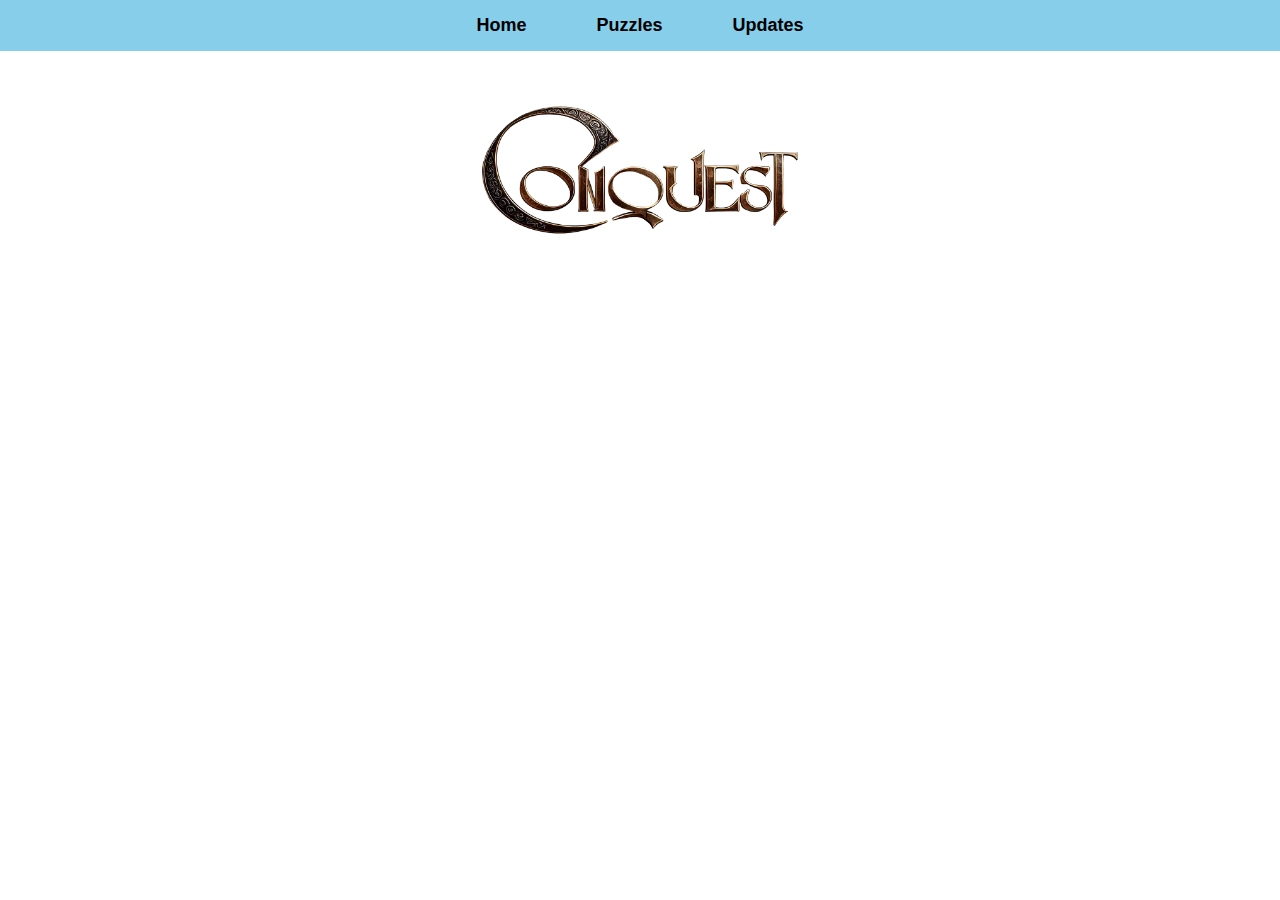
<file: index.html>
<!DOCTYPE html>
<html lang="en">
<head>
    <meta charset="UTF-8">
    <meta name="viewport" content="width=device-width, initial-scale=1.0">
    <title>Conquest 2025</title>
    <link rel="stylesheet" href="styles/navigation.css">
    <link rel="stylesheet" href="styles/homepage.css">
</head>
<body>

    <div id="navbar-container"></div> <!-- Navbar will be injected here -->
	<div class="ConquestLogo">
		<img src="images/ConquestLogo.png" id="conquestlogo">
	</div>

    <script src="scripts/navbar.js"></script>
</body>
</html>
</file>
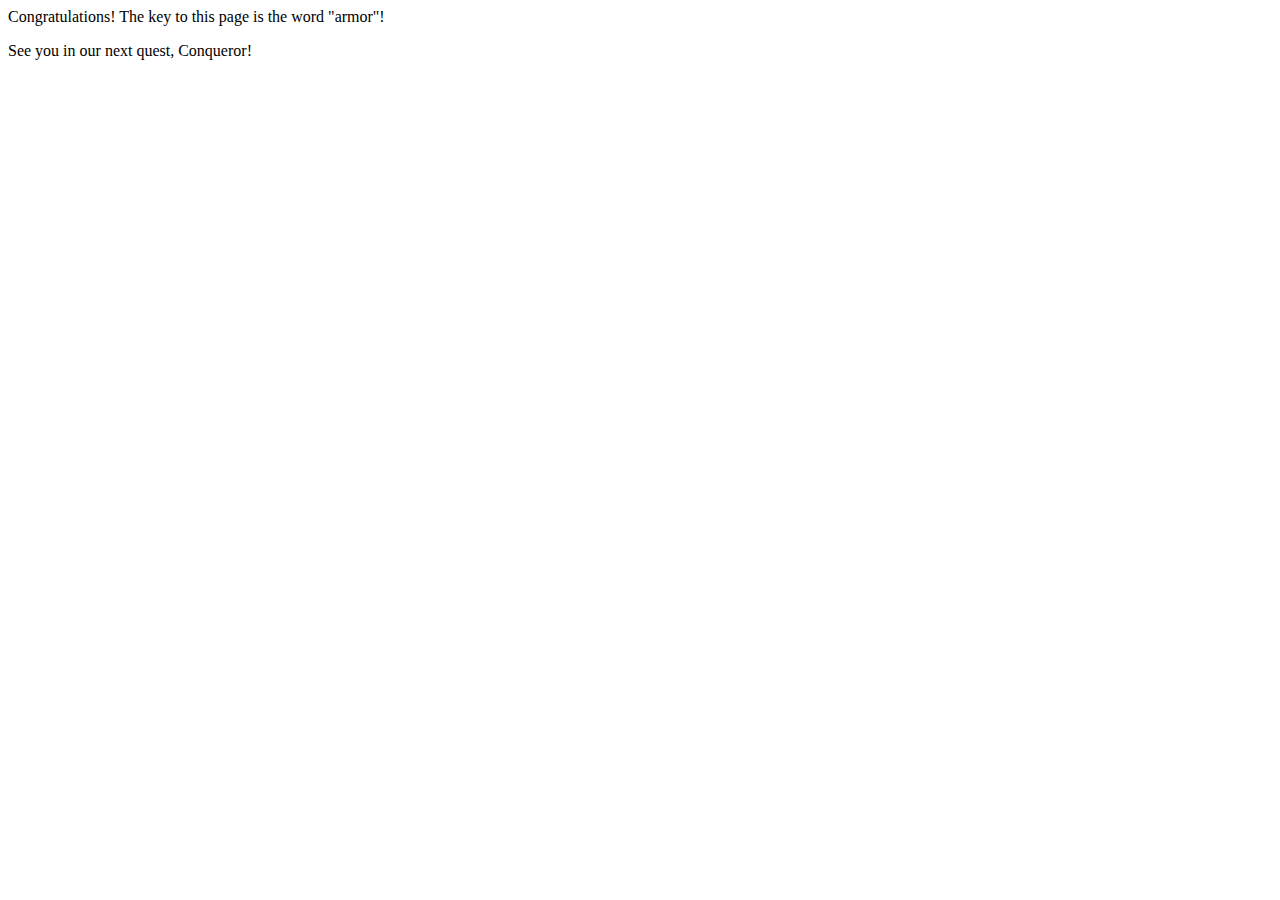
<file: pages/cfzelejfqcuv.html>
<html>
	<head>
		<title> You Found the Clue </title>
	</head>

	<body>
		<p> Congratulations! The key to this page is the word "armor"! </p>
		<p> See you in our next quest, Conqueror!</pt>
	</body>
</html>
</file>
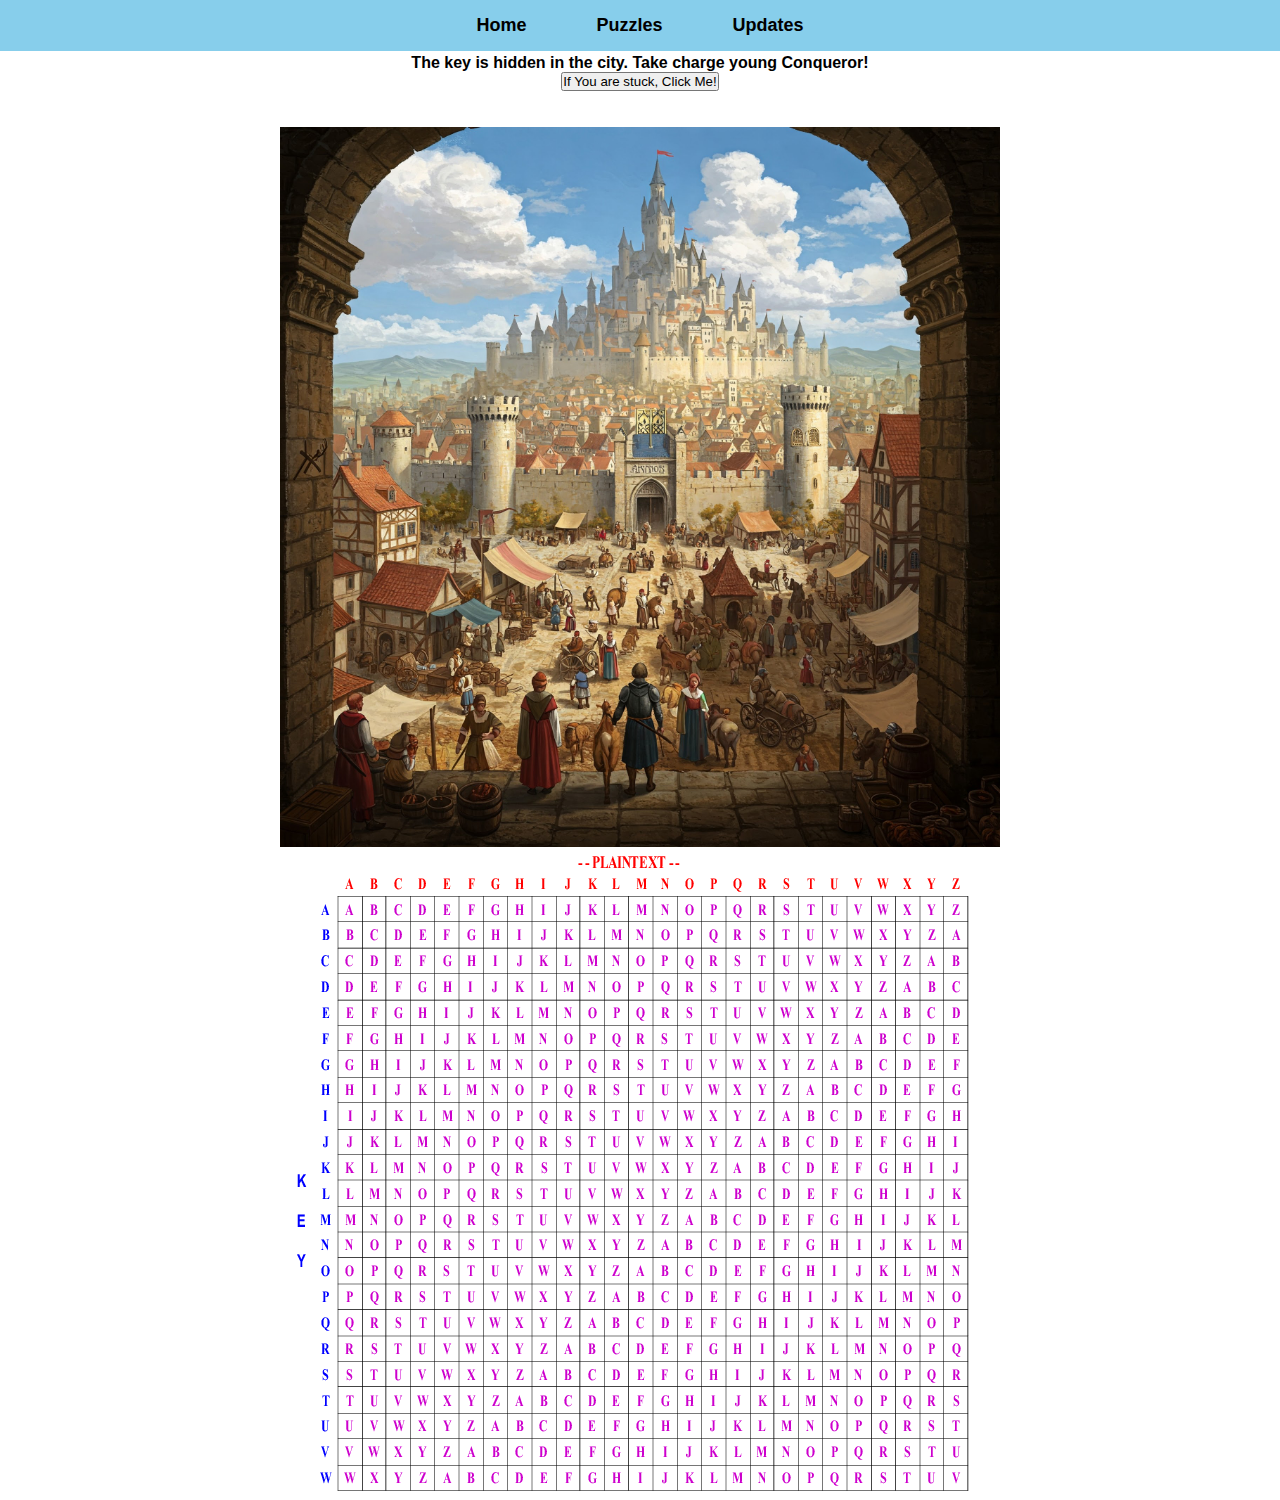
<file: pages/puzzle1.html>
<!DOCTYPE html>
<html lang="en">
<head>
    <meta charset="UTF-8">
		<title> First Puzzle </title>
		<link rel="stylesheet" href="../styles/puzzle1style.css">
		<link rel="stylesheet" href="../styles/navigation.css">
	</head>

	<body>
		<div id="navbar-container"></div> <!-- Navbar will be injected here -->
		<br><br><br>
		<p id="hint">
			The key is hidden in the city. Take charge young Conqueror!<br>
		</p>

		<center><button id="toggleButton">If You are stuck, Click Me!</button></center><br><br>

		<div class="tutorial">	
			<p> If you feel stuck, maybe download the image of the clue</p>
			<!--One other thing, you may want to use what you get from this puzzle to find a hidden page, by adding a .html at the end-->
			<p>
				For Extra help, read this:<br>
				<ul>
					<li>After downloading the image, look for a word hidden in the picture</li>
					<li>Once you have found the word, have a look again at the filename of the image you just downloaded.</li>
					<li>Take a look at the Vigenere Table and try to put 2 and 2 together to solve the puzzle!</li>
					<li>To "submit" your final answer, go to the address bar of your browser,
						and at the end of the website URL add another '/' and add your answer with a .html at the end <br><br>

						Example:<br>
						Format: https://www.test.com[/{puzzle_name}.html]<br>
						Answer: https://www.test.com/hiddenpage.html<br>
					</li>
				</ul>
			</p>
		</div>
		<center>
			<img src="../images/conquestclue.jpg" height="720px" width="720px">
			<!--Ohh, great traveller! The hint is within the image, not the source code, but good thought! You may need it later on.-->
		</center>
		<center>
			<img src="../images/VigenereCipherTable.png">
		</center>
		<script src="../scripts/navbar.js"></script
		><script src="../scripts/tutorial.js"></script>
		
	</body>
</html>
</file>
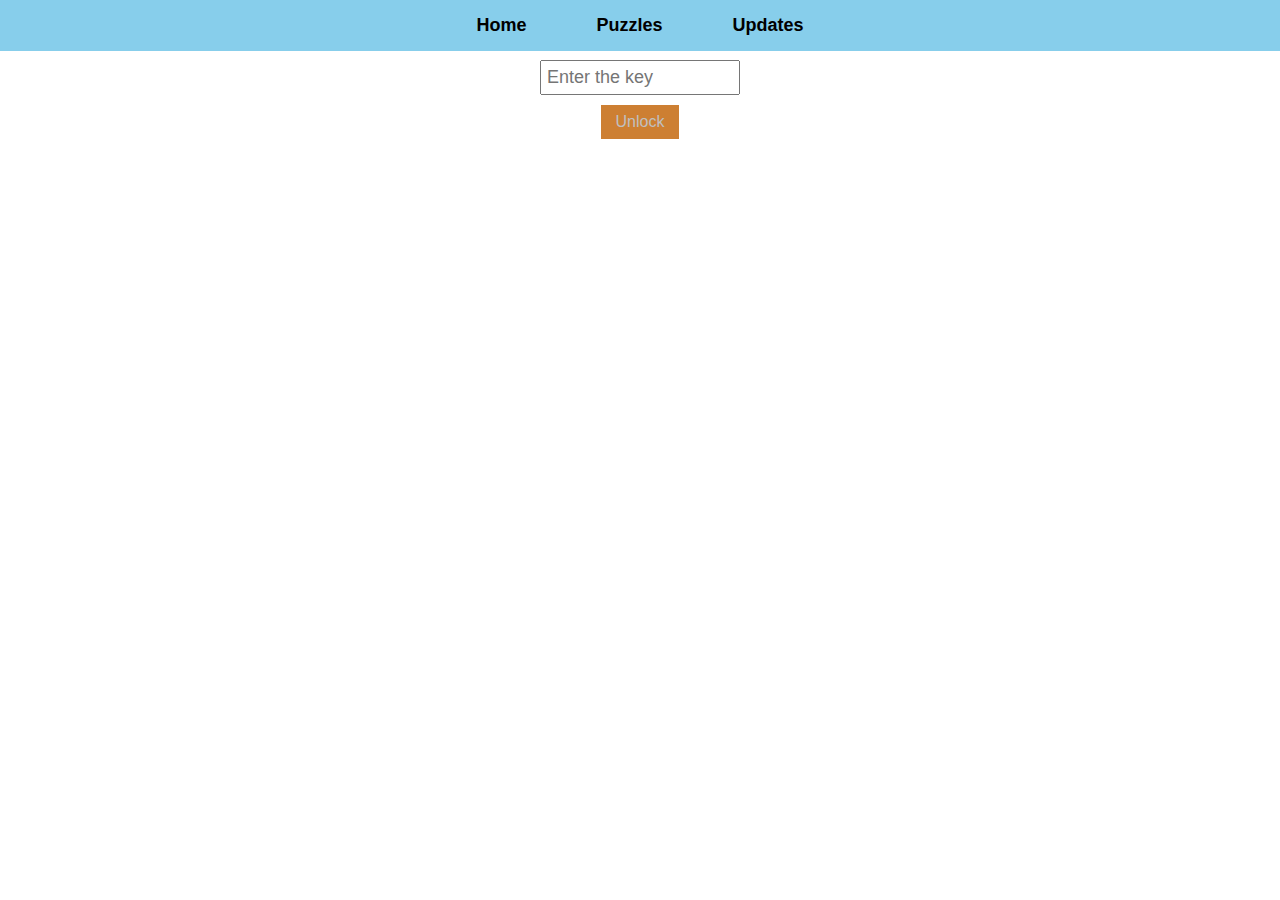
<file: pages/puzzle2.html>
<!DOCTYPE html>
<html lang="en">
<head>
    <meta charset="UTF-8">
    <meta name="viewport" content="width=device-width, initial-scale=1.0">
    <title>Puzzles</title>
    <link rel="stylesheet" href="../styles/navigation.css">
	<link rel="stylesheet" href="../styles/puzzlekeyhole.css">
	<link rel="stylesheet" href="../styles/blanks-stage.css">
</head>
<body>

    <div id="navbar-container"></div> <!-- Navbar is injected here -->

    <main>
		<div id="scripture-container"></div>



    </main>
	<script src="../scripts/unlockpuzzle.js"></script>
    <script src="../scripts/navbar.js"></script>
</body>
</html>
</file>
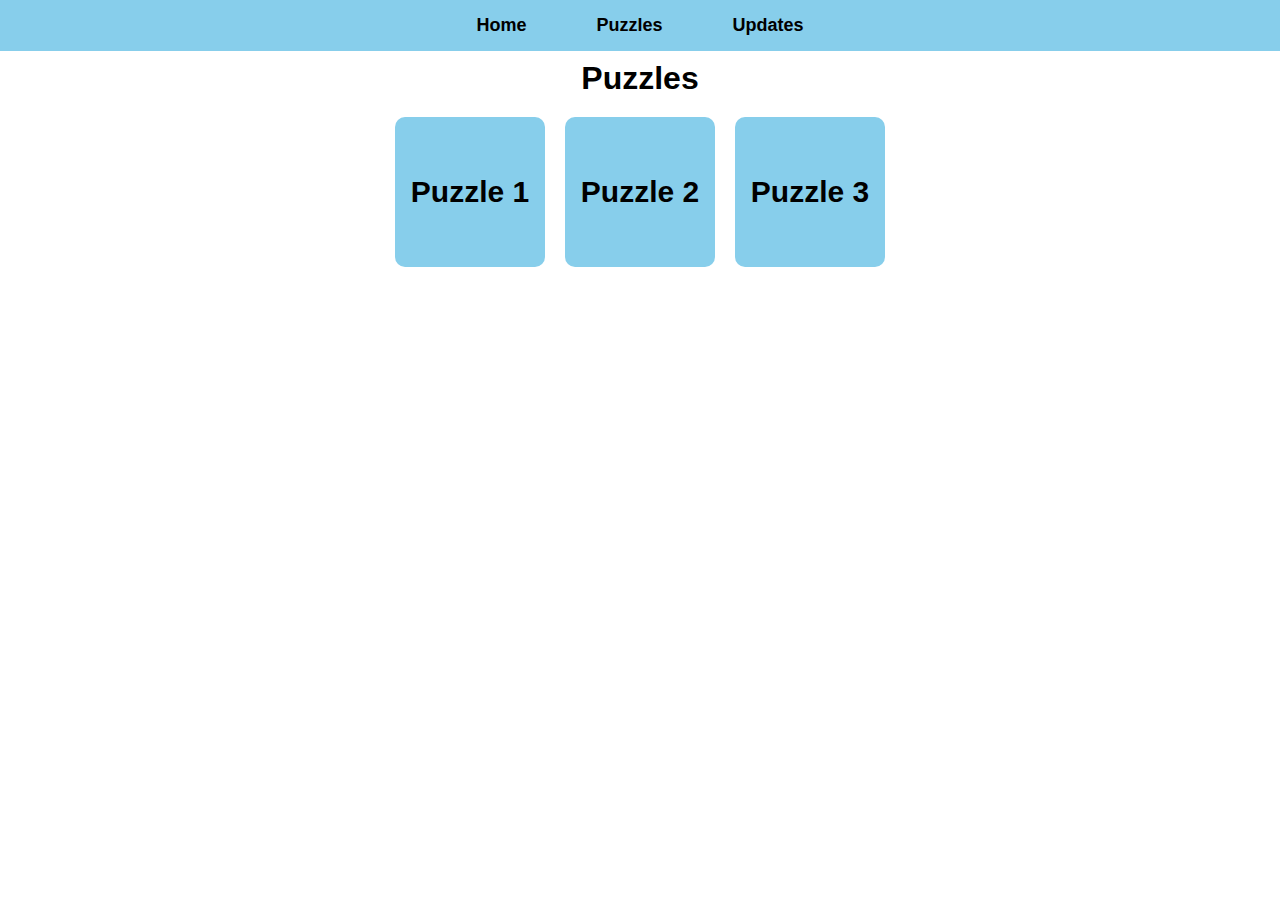
<file: pages/puzzles.html>
<!DOCTYPE html>
<html lang="en">
<head>
    <meta charset="UTF-8">
    <meta name="viewport" content="width=device-width, initial-scale=1.0">
    <title>Puzzles</title>
    <link rel="stylesheet" href="../styles/navigation.css">
    <link rel="stylesheet" href="../styles/puzzles.css">
</head>
<body>

    <div id="navbar-container"></div> <!-- Navbar is injected here -->

    <main>
        <h1>Puzzles</h1>
        <div class="puzzle-container">
            <div class="puzzle-box" onclick="location.href='puzzle1.html'">
                <h2>Puzzle 1</h2>
            </div>
            <div class="puzzle-box" onclick="location.href='puzzle2.html'">
                <h2>Puzzle 2</h2>
            </div>
            <div class="puzzle-box" onclick="location.href='puzzle3.html'">
                <h2>Puzzle 3</h2>
            </div>
        </div>
    </main>

    <script src="../scripts/navbar.js"></script>
</body>
</html>
</file>
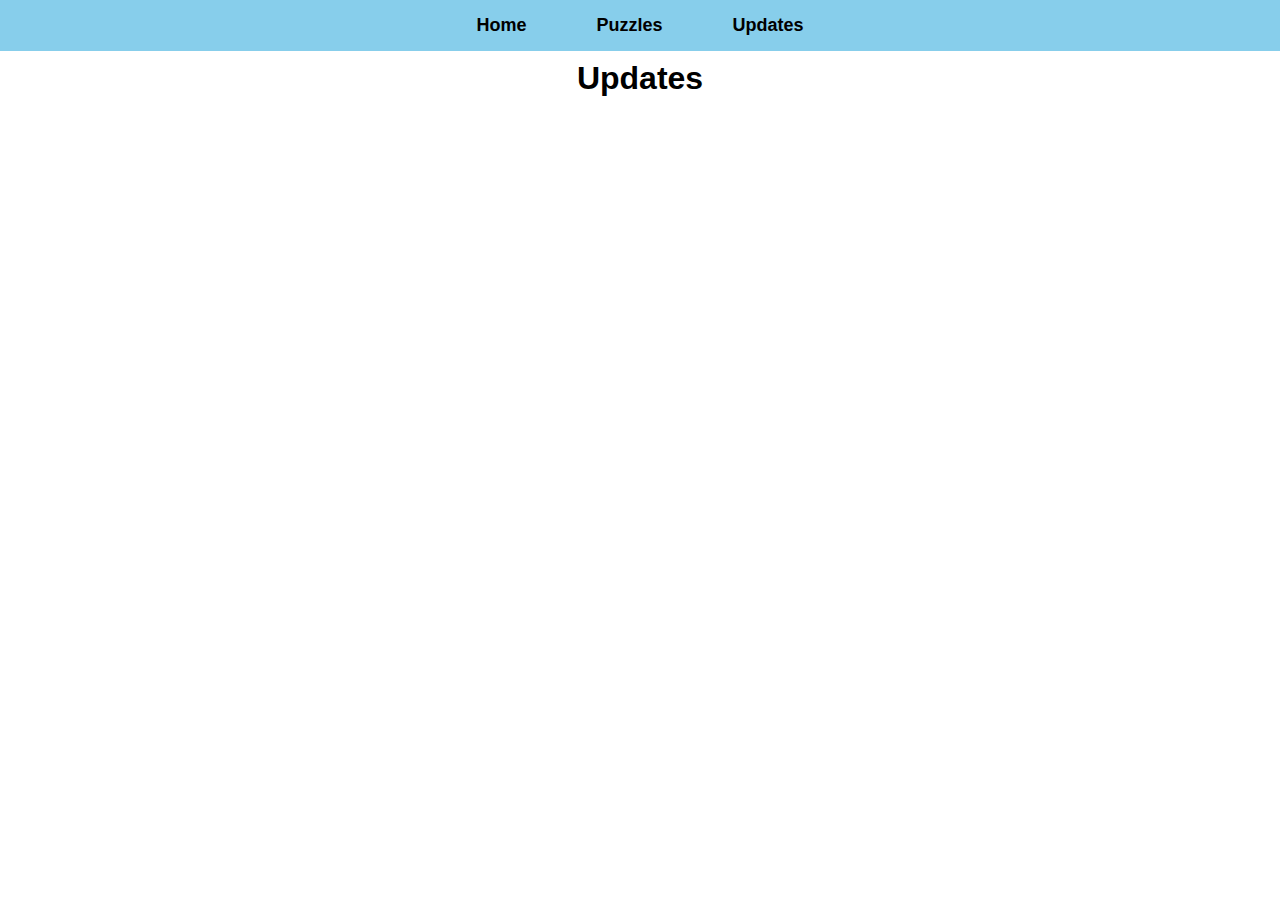
<file: pages/updates.html>
<!DOCTYPE html>
<html lang="en">
<head>
    <meta charset="UTF-8">
    <meta name="viewport" content="width=device-width, initial-scale=1.0">
    <title>Puzzles</title>
    <link rel="stylesheet" href="../styles/navigation.css">
</head>
<body>

    <div id="navbar-container"></div> <!-- Navbar is injected here -->

    <main>
        <h1>Updates</h1>
    </main>

    <script src="../scripts/navbar.js"></script>
</body>
</html>
</file>
<file: styles/navigation.css>
* {
    margin: 0;
    padding: 0;
    box-sizing: border-box;
}

body {
    font-family: Arial, sans-serif;
    text-align: center;
}

.navbar {
    background-color: skyblue;
    width: 100%; /* Ensures full width */
    padding: 15px 0;
    position: fixed; /* Fixes the navbar at the top */
    top: 0;
    left: 0;
    z-index: 1000; /* Ensures navbar is above other content */
}

.nav-links {
    list-style: none;
    display: flex;
    justify-content: center;
    gap: 40px;
    margin: 0;
    padding: 0;
}

.nav-links li {
    display: inline;
}

.nav-links a {
    text-decoration: none;
    color: black;
    font-weight: bold;
    font-size: 18px;
    padding: 10px 15px; /* Adds spacing for better clickability */
}

.nav-links a:hover {
    text-decoration: underline;
}

/* Adds spacing so page content doesn't go under the navbar */
main {
    margin-top: 60px; /* Adjust based on navbar height */
}
</file>
<file: styles/homepage.css>
.ConquestLogo {
	align-items: center;

}

#conquestlogo {
	width: 340px;

}
</file>
<file: styles/puzzle1style.css>
#hint {
	font-size: 16;
	font-weight: bolder;
	text-align: center;
}

.tutorial {
	display: none;
	text-align: justify;
	padding-left: 20px;
}
</file>
<file: styles/puzzlekeyhole.css>
.keyhole {
    text-align: center;
    margin-top: 20px;
}

.keyhole input {
    font-size: 18px;
    padding: 5px;
    width: 200px;
}

.unlock-button {
    background-color: #cd7f32; /* Bronze */
    color: #c0c0c0; /* Silver */
    padding: 8px 15px;
    border: none;
    cursor: pointer;
    font-size: 16px;
    margin-top: 10px;
}

.unlock-button:hover {
    background-color: #b87333; /* Darker bronze */
}
</file>
<file: styles/blanks-stage.css>
#scripture-container {
    display: none;
}
</file>
<file: styles/puzzles.css>
.puzzle-container {
    display: flex;
    justify-content: center;
    gap: 20px;
    margin-top: 20px;
}

.puzzle-box {
    width: 150px;
    height: 150px;
    background-color: skyblue;
    display: flex;
    align-items: center;
    justify-content: center;
    font-size: 20px;
    font-weight: bold;
    color: black;
    border-radius: 10px;
    cursor: pointer;
    transition: transform 0.2s, background-color 0.3s;
}

.puzzle-box:hover {
    background-color: deepskyblue;
    transform: scale(1.1);
}
</file>
